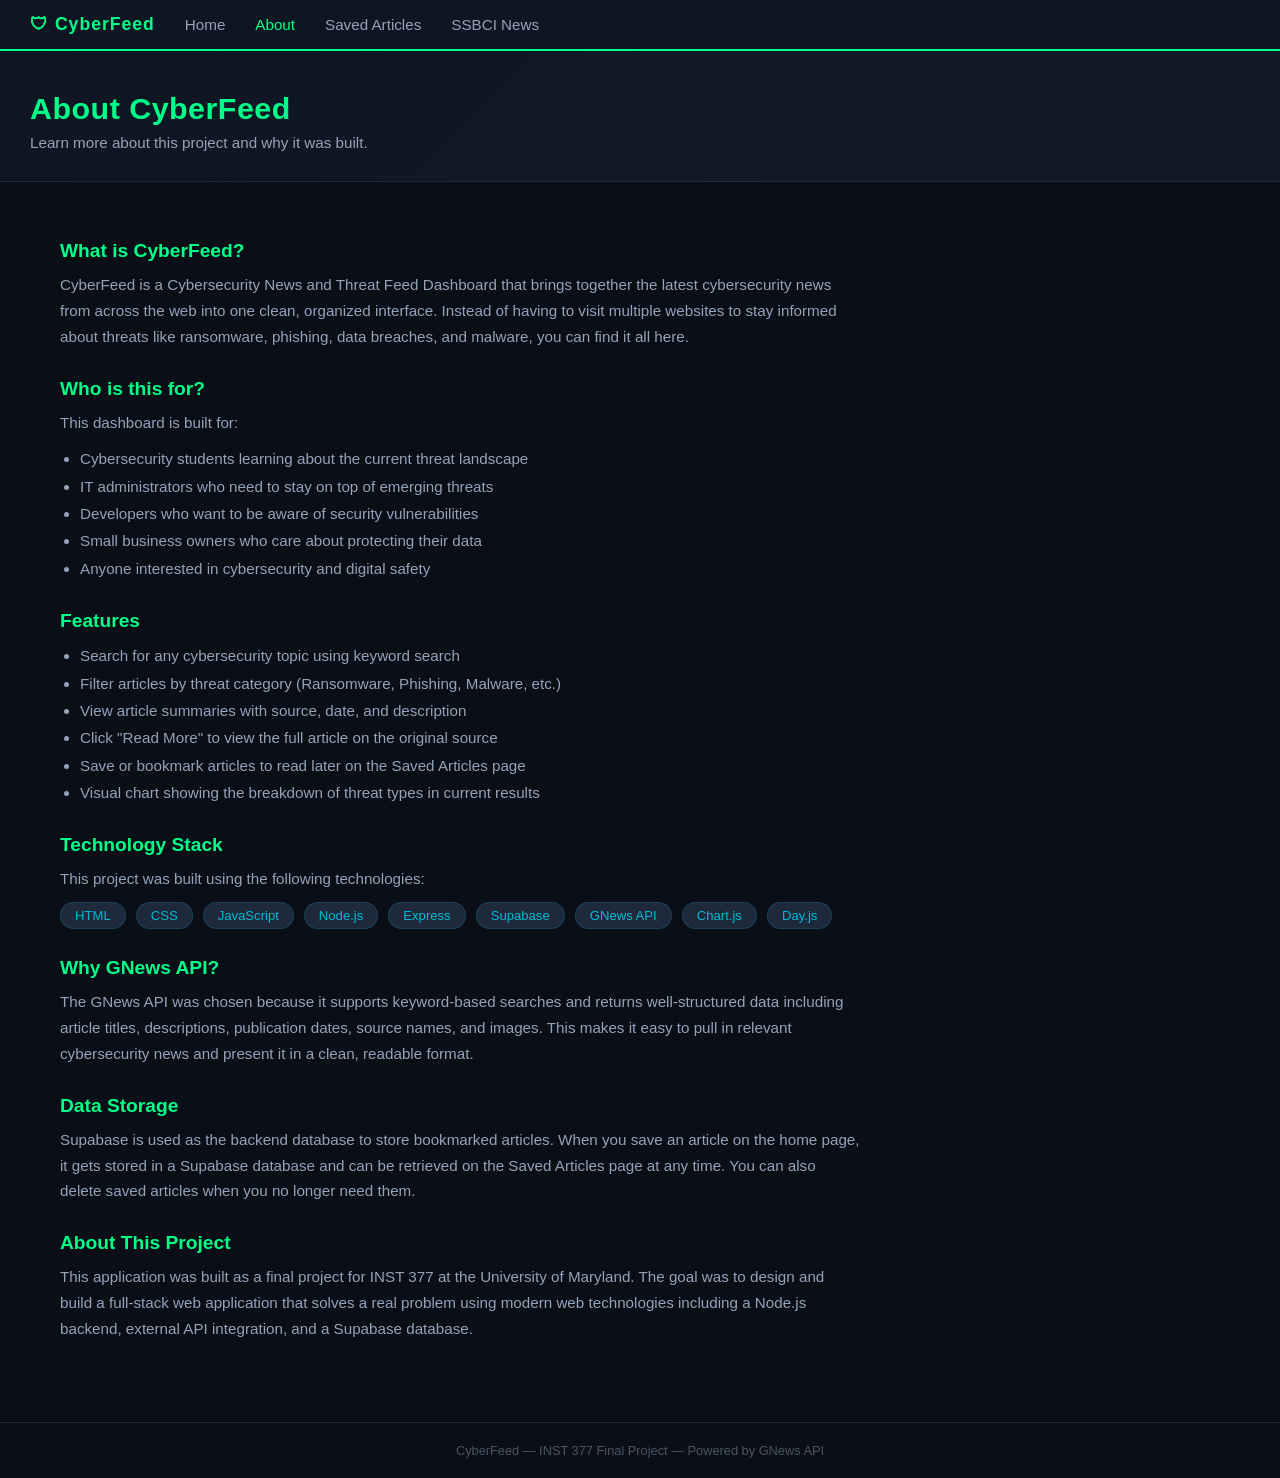
<file: public/about.html>
<!DOCTYPE html>
<html lang="en">
<head>
  <meta charset="UTF-8" />
  <meta name="viewport" content="width=device-width, initial-scale=1.0" />
  <title>About - CyberFeed</title>
  <link rel="stylesheet" href="style.css" />
</head>
<body>

  <nav>
    <a href="/" class="nav-logo">&#x1F6E1; CyberFeed</a>
    <a href="/">Home</a>
    <a href="/about" class="active">About</a>
    <a href="/saved">Saved Articles</a>
    <a href="/ssbci">SSBCI News</a>
  </nav>

  <div class="page-header">
    <h1>About CyberFeed</h1>
    <p>Learn more about this project and why it was built.</p>
  </div>

  <div class="container">
    <div class="about-content">

      <h2>What is CyberFeed?</h2>
      <p>
        CyberFeed is a Cybersecurity News and Threat Feed Dashboard that brings together
        the latest cybersecurity news from across the web into one clean, organized interface.
        Instead of having to visit multiple websites to stay informed about threats like ransomware,
        phishing, data breaches, and malware, you can find it all here.
      </p>

      <h2>Who is this for?</h2>
      <p>This dashboard is built for:</p>
      <ul>
        <li>Cybersecurity students learning about the current threat landscape</li>
        <li>IT administrators who need to stay on top of emerging threats</li>
        <li>Developers who want to be aware of security vulnerabilities</li>
        <li>Small business owners who care about protecting their data</li>
        <li>Anyone interested in cybersecurity and digital safety</li>
      </ul>

      <h2>Features</h2>
      <ul>
        <li>Search for any cybersecurity topic using keyword search</li>
        <li>Filter articles by threat category (Ransomware, Phishing, Malware, etc.)</li>
        <li>View article summaries with source, date, and description</li>
        <li>Click "Read More" to view the full article on the original source</li>
        <li>Save or bookmark articles to read later on the Saved Articles page</li>
        <li>Visual chart showing the breakdown of threat types in current results</li>
      </ul>

      <h2>Technology Stack</h2>
      <p>This project was built using the following technologies:</p>
      <div class="tech-tags">
        <span class="tech-tag">HTML</span>
        <span class="tech-tag">CSS</span>
        <span class="tech-tag">JavaScript</span>
        <span class="tech-tag">Node.js</span>
        <span class="tech-tag">Express</span>
        <span class="tech-tag">Supabase</span>
        <span class="tech-tag">GNews API</span>
        <span class="tech-tag">Chart.js</span>
        <span class="tech-tag">Day.js</span>
      </div>

      <h2>Why GNews API?</h2>
      <p>
        The GNews API was chosen because it supports keyword-based searches and returns
        well-structured data including article titles, descriptions, publication dates, source names,
        and images. This makes it easy to pull in relevant cybersecurity news and present it
        in a clean, readable format.
      </p>

      <h2>Data Storage</h2>
      <p>
        Supabase is used as the backend database to store bookmarked articles. When you save
        an article on the home page, it gets stored in a Supabase database and can be retrieved
        on the Saved Articles page at any time. You can also delete saved articles when you
        no longer need them.
      </p>

      <h2>About This Project</h2>
      <p>
        This application was built as a final project for INST 377 at the University of Maryland.
        The goal was to design and build a full-stack web application that solves a real problem
        using modern web technologies including a Node.js backend, external API integration,
        and a Supabase database.
      </p>

    </div>
  </div>

  <footer>
    <p>CyberFeed &mdash; INST 377 Final Project &mdash; Powered by GNews API</p>
  </footer>

</body>
</html>
</file>
<file: public/style.css>
* {
  margin: 0;
  padding: 0;
  box-sizing: border-box;
}

body {
  background-color: #0a0e17;
  color: #e2e8f0;
  font-family: 'Segoe UI', Tahoma, Geneva, Verdana, sans-serif;
  min-height: 100vh;
}

nav {
  background-color: #0f1623;
  border-bottom: 2px solid #00ff88;
  padding: 14px 30px;
  display: flex;
  align-items: center;
  gap: 30px;
}

nav .nav-logo {
  font-size: 1.1rem;
  font-weight: 700;
  color: #00ff88;
  text-decoration: none;
  letter-spacing: 1px;
}

nav a {
  color: #94a3b8;
  text-decoration: none;
  font-size: 0.95rem;
  transition: color 0.2s;
}

nav a:hover,
nav a.active {
  color: #00ff88;
}

.page-header {
  background: linear-gradient(135deg, #0f1623 0%, #111827 100%);
  padding: 40px 30px 30px;
  border-bottom: 1px solid #1e293b;
}

.page-header h1 {
  font-size: 1.9rem;
  color: #00ff88;
  margin-bottom: 8px;
  letter-spacing: 0.5px;
}

.page-header p {
  color: #94a3b8;
  font-size: 0.95rem;
}

.container {
  max-width: 1200px;
  margin: 0 auto;
  padding: 30px 20px;
}

/* Search section */
.search-section {
  display: flex;
  gap: 10px;
  margin-bottom: 20px;
  flex-wrap: wrap;
}

.search-section input {
  flex: 1;
  min-width: 200px;
  padding: 10px 16px;
  background-color: #111827;
  border: 1px solid #1e293b;
  border-radius: 6px;
  color: #e2e8f0;
  font-size: 0.95rem;
  outline: none;
  transition: border-color 0.2s;
}

.search-section input:focus {
  border-color: #00ff88;
}

.search-section input::placeholder {
  color: #4b5563;
}

.btn {
  padding: 10px 20px;
  border: none;
  border-radius: 6px;
  cursor: pointer;
  font-size: 0.9rem;
  font-weight: 600;
  transition: background-color 0.2s, transform 0.1s;
}

.btn:active {
  transform: scale(0.98);
}

.btn-primary {
  background-color: #00ff88;
  color: #0a0e17;
}

.btn-primary:hover {
  background-color: #00e07a;
}

.btn-secondary {
  background-color: #1e293b;
  color: #e2e8f0;
}

.btn-secondary:hover {
  background-color: #273347;
}

.btn-danger {
  background-color: #ef4444;
  color: #fff;
  padding: 6px 14px;
  font-size: 0.82rem;
}

.btn-danger:hover {
  background-color: #dc2626;
}

.btn-save {
  background-color: #1e293b;
  color: #00ff88;
  border: 1px solid #00ff88;
  padding: 6px 14px;
  font-size: 0.82rem;
}

.btn-save:hover {
  background-color: #00ff8820;
}

/* Category filters */
.category-filters {
  display: flex;
  gap: 10px;
  flex-wrap: wrap;
  margin-bottom: 28px;
}

.filter-btn {
  padding: 7px 16px;
  border-radius: 20px;
  border: 1px solid #1e293b;
  background-color: #111827;
  color: #94a3b8;
  cursor: pointer;
  font-size: 0.85rem;
  transition: all 0.2s;
}

.filter-btn:hover,
.filter-btn.active {
  border-color: #00bcd4;
  color: #00bcd4;
  background-color: #00bcd410;
}

/* Articles grid */
.articles-grid {
  display: grid;
  grid-template-columns: repeat(auto-fill, minmax(320px, 1fr));
  gap: 20px;
  margin-bottom: 40px;
}

.article-card {
  background-color: #111827;
  border: 1px solid #1e293b;
  border-radius: 10px;
  overflow: hidden;
  display: flex;
  flex-direction: column;
  transition: border-color 0.2s, transform 0.2s;
}

.article-card:hover {
  border-color: #00ff8840;
  transform: translateY(-2px);
}

.article-card img {
  width: 100%;
  height: 160px;
  object-fit: cover;
}

.article-card .card-body {
  padding: 16px;
  flex: 1;
  display: flex;
  flex-direction: column;
  gap: 8px;
}

.article-card .card-source {
  font-size: 0.75rem;
  color: #00bcd4;
  text-transform: uppercase;
  letter-spacing: 0.5px;
}

.article-card .card-title {
  font-size: 0.95rem;
  font-weight: 600;
  color: #e2e8f0;
  line-height: 1.4;
}

.article-card .card-desc {
  font-size: 0.85rem;
  color: #94a3b8;
  line-height: 1.5;
  flex: 1;
}

.article-card .card-date {
  font-size: 0.78rem;
  color: #4b5563;
}

.article-card .card-actions {
  display: flex;
  gap: 8px;
  padding-top: 8px;
  border-top: 1px solid #1e293b;
  margin-top: 8px;
}

.card-actions a {
  text-decoration: none;
  color: #00ff88;
  font-size: 0.82rem;
  font-weight: 600;
}

.card-actions a:hover {
  text-decoration: underline;
}

/* Chart section */
.chart-section {
  background-color: #111827;
  border: 1px solid #1e293b;
  border-radius: 10px;
  padding: 20px;
  margin-bottom: 30px;
}

.chart-section h2 {
  font-size: 1rem;
  color: #94a3b8;
  margin-bottom: 16px;
}

.chart-wrapper {
  max-height: 250px;
}

/* Status messages */
.status-msg {
  text-align: center;
  color: #94a3b8;
  font-size: 0.9rem;
  padding: 40px 0;
}

.status-msg.error {
  color: #ef4444;
}

/* About page */
.about-content {
  max-width: 800px;
}

.about-content h2 {
  color: #00ff88;
  font-size: 1.2rem;
  margin-bottom: 10px;
  margin-top: 28px;
}

.about-content p {
  color: #94a3b8;
  line-height: 1.7;
  font-size: 0.95rem;
  margin-bottom: 10px;
}

.about-content ul {
  color: #94a3b8;
  padding-left: 20px;
  line-height: 1.8;
  font-size: 0.95rem;
}

.tech-tags {
  display: flex;
  gap: 10px;
  flex-wrap: wrap;
  margin-top: 10px;
}

.tech-tag {
  background-color: #1e293b;
  color: #00bcd4;
  padding: 5px 14px;
  border-radius: 20px;
  font-size: 0.82rem;
  border: 1px solid #00bcd430;
}

/* Saved articles list */
.saved-list {
  display: flex;
  flex-direction: column;
  gap: 14px;
}

.saved-card {
  background-color: #111827;
  border: 1px solid #1e293b;
  border-radius: 8px;
  padding: 16px;
  display: flex;
  gap: 14px;
  align-items: flex-start;
}

.saved-card .saved-info {
  flex: 1;
}

.saved-card .saved-source {
  font-size: 0.75rem;
  color: #00bcd4;
  text-transform: uppercase;
  margin-bottom: 4px;
}

.saved-card .saved-title {
  font-size: 0.95rem;
  font-weight: 600;
  color: #e2e8f0;
  margin-bottom: 6px;
}

.saved-card .saved-desc {
  font-size: 0.83rem;
  color: #94a3b8;
  line-height: 1.5;
}

.saved-card .saved-date {
  font-size: 0.75rem;
  color: #4b5563;
  margin-top: 6px;
}

.saved-card .saved-actions {
  display: flex;
  flex-direction: column;
  gap: 8px;
  align-items: flex-end;
  flex-shrink: 0;
}

.saved-card a {
  color: #00ff88;
  font-size: 0.82rem;
  text-decoration: none;
  font-weight: 600;
}

.saved-card a:hover {
  text-decoration: underline;
}

/* Saved filter */
.saved-controls {
  display: flex;
  gap: 10px;
  margin-bottom: 24px;
  flex-wrap: wrap;
}

.saved-controls input {
  flex: 1;
  min-width: 200px;
  padding: 9px 14px;
  background-color: #111827;
  border: 1px solid #1e293b;
  border-radius: 6px;
  color: #e2e8f0;
  font-size: 0.9rem;
  outline: none;
}

.saved-controls input:focus {
  border-color: #00ff88;
}

footer {
  text-align: center;
  padding: 20px;
  color: #4b5563;
  font-size: 0.8rem;
  border-top: 1px solid #1e293b;
  margin-top: 40px;
}

@media (max-width: 600px) {
  .articles-grid {
    grid-template-columns: 1fr;
  }

  nav {
    flex-wrap: wrap;
    gap: 14px;
  }

  .saved-card {
    flex-direction: column;
  }
}

/* SSBCI page styles */
.ssbci-header {
  background: linear-gradient(135deg, #0f1a2e 0%, #0f1623 100%);
  border-bottom-color: #2563eb;
}

.ssbci-title {
  color: #60a5fa !important;
}

.ssbci-btn-primary {
  background-color: #2563eb;
  color: #fff;
}

.ssbci-btn-primary:hover {
  background-color: #1d4ed8;
}

.ssbci-filter:hover,
.ssbci-filter.active {
  border-color: #2563eb;
  color: #60a5fa;
  background-color: #2563eb15;
}

.ssbci-source {
  color: #60a5fa !important;
}

.ssbci-card:hover {
  border-color: #2563eb40 !important;
}

.ssbci-save-btn {
  color: #60a5fa !important;
  border-color: #2563eb !important;
}

.ssbci-save-btn:hover {
  background-color: #2563eb20 !important;
}

.ssbci-filters-row {
  display: flex;
  align-items: flex-start;
  gap: 16px;
  flex-wrap: wrap;
  margin-bottom: 28px;
}

.ssbci-filters-row .category-filters {
  flex: 1;
  margin-bottom: 0;
}

.state-filter select {
  padding: 7px 14px;
  border-radius: 20px;
  border: 1px solid #1e293b;
  background-color: #111827;
  color: #94a3b8;
  cursor: pointer;
  font-size: 0.85rem;
  outline: none;
  transition: border-color 0.2s;
}

.state-filter select:focus,
.state-filter select:hover {
  border-color: #2563eb;
  color: #60a5fa;
}
</file>
